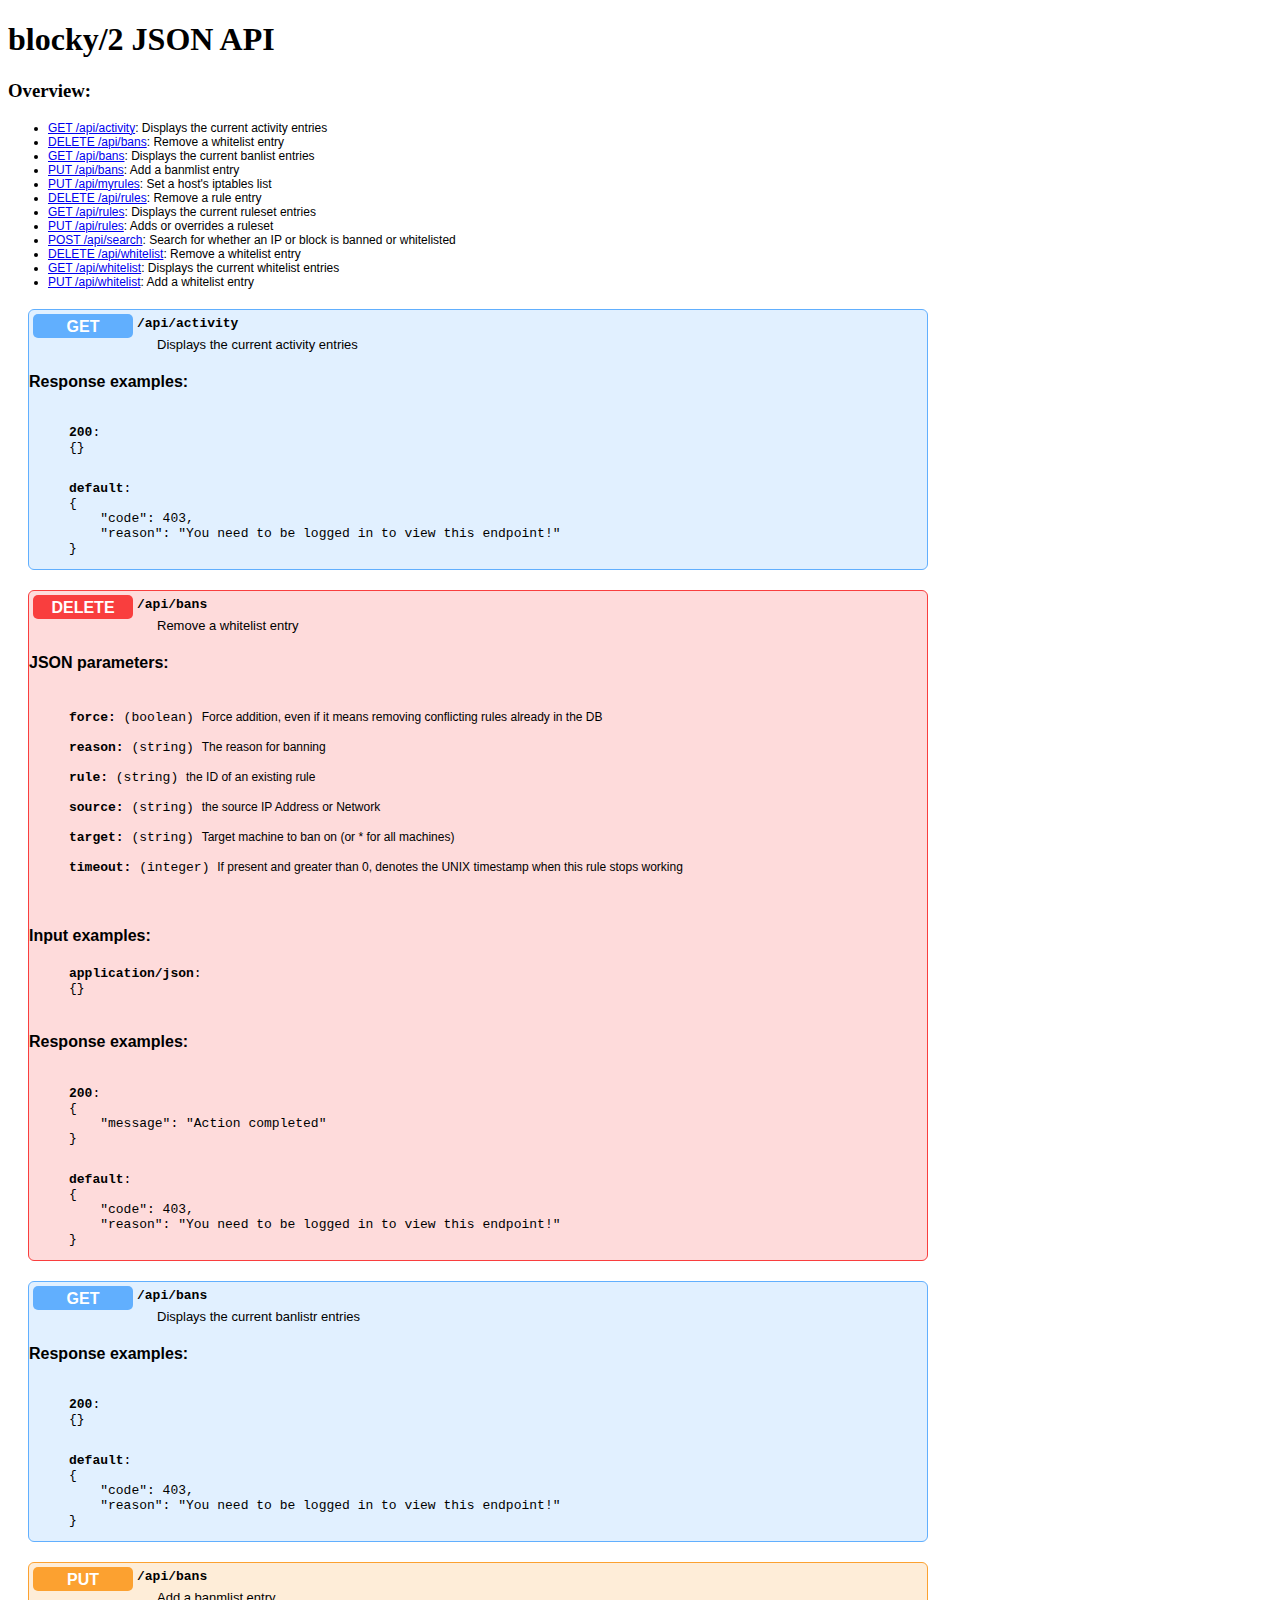
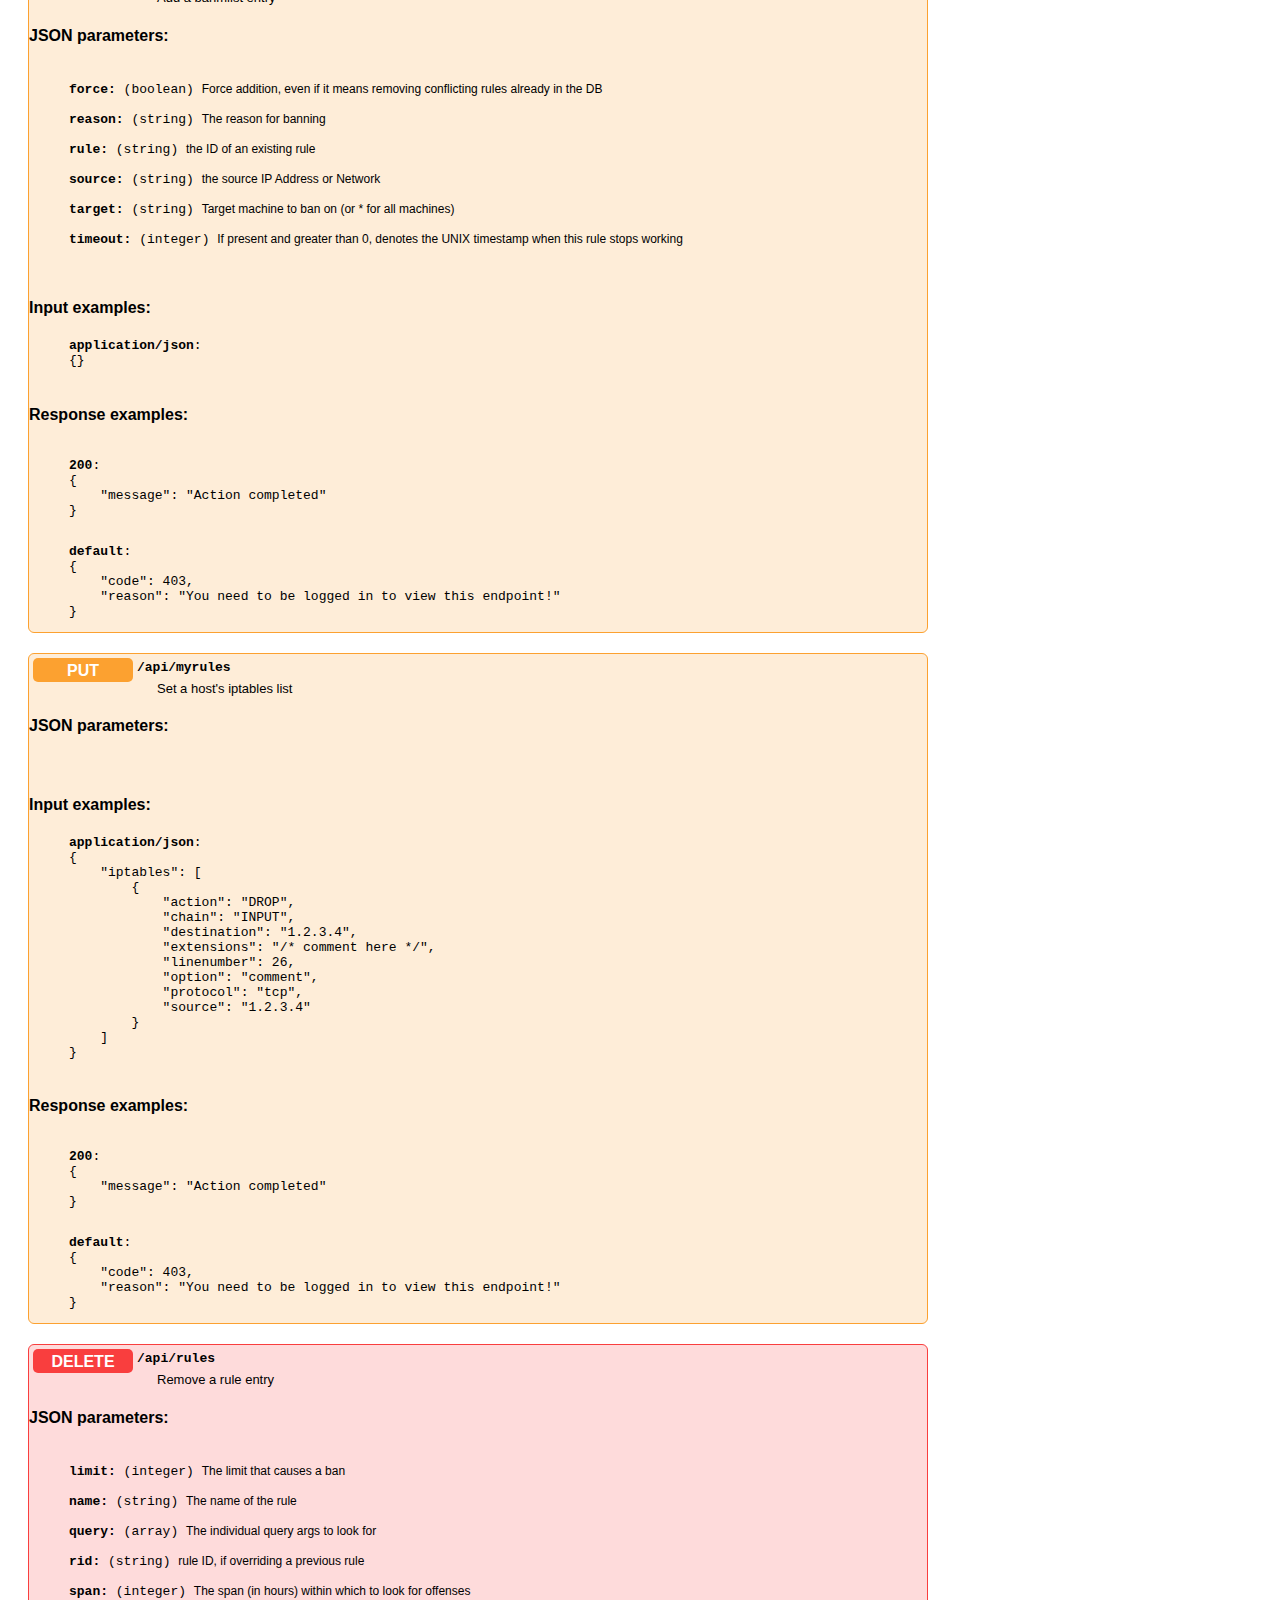
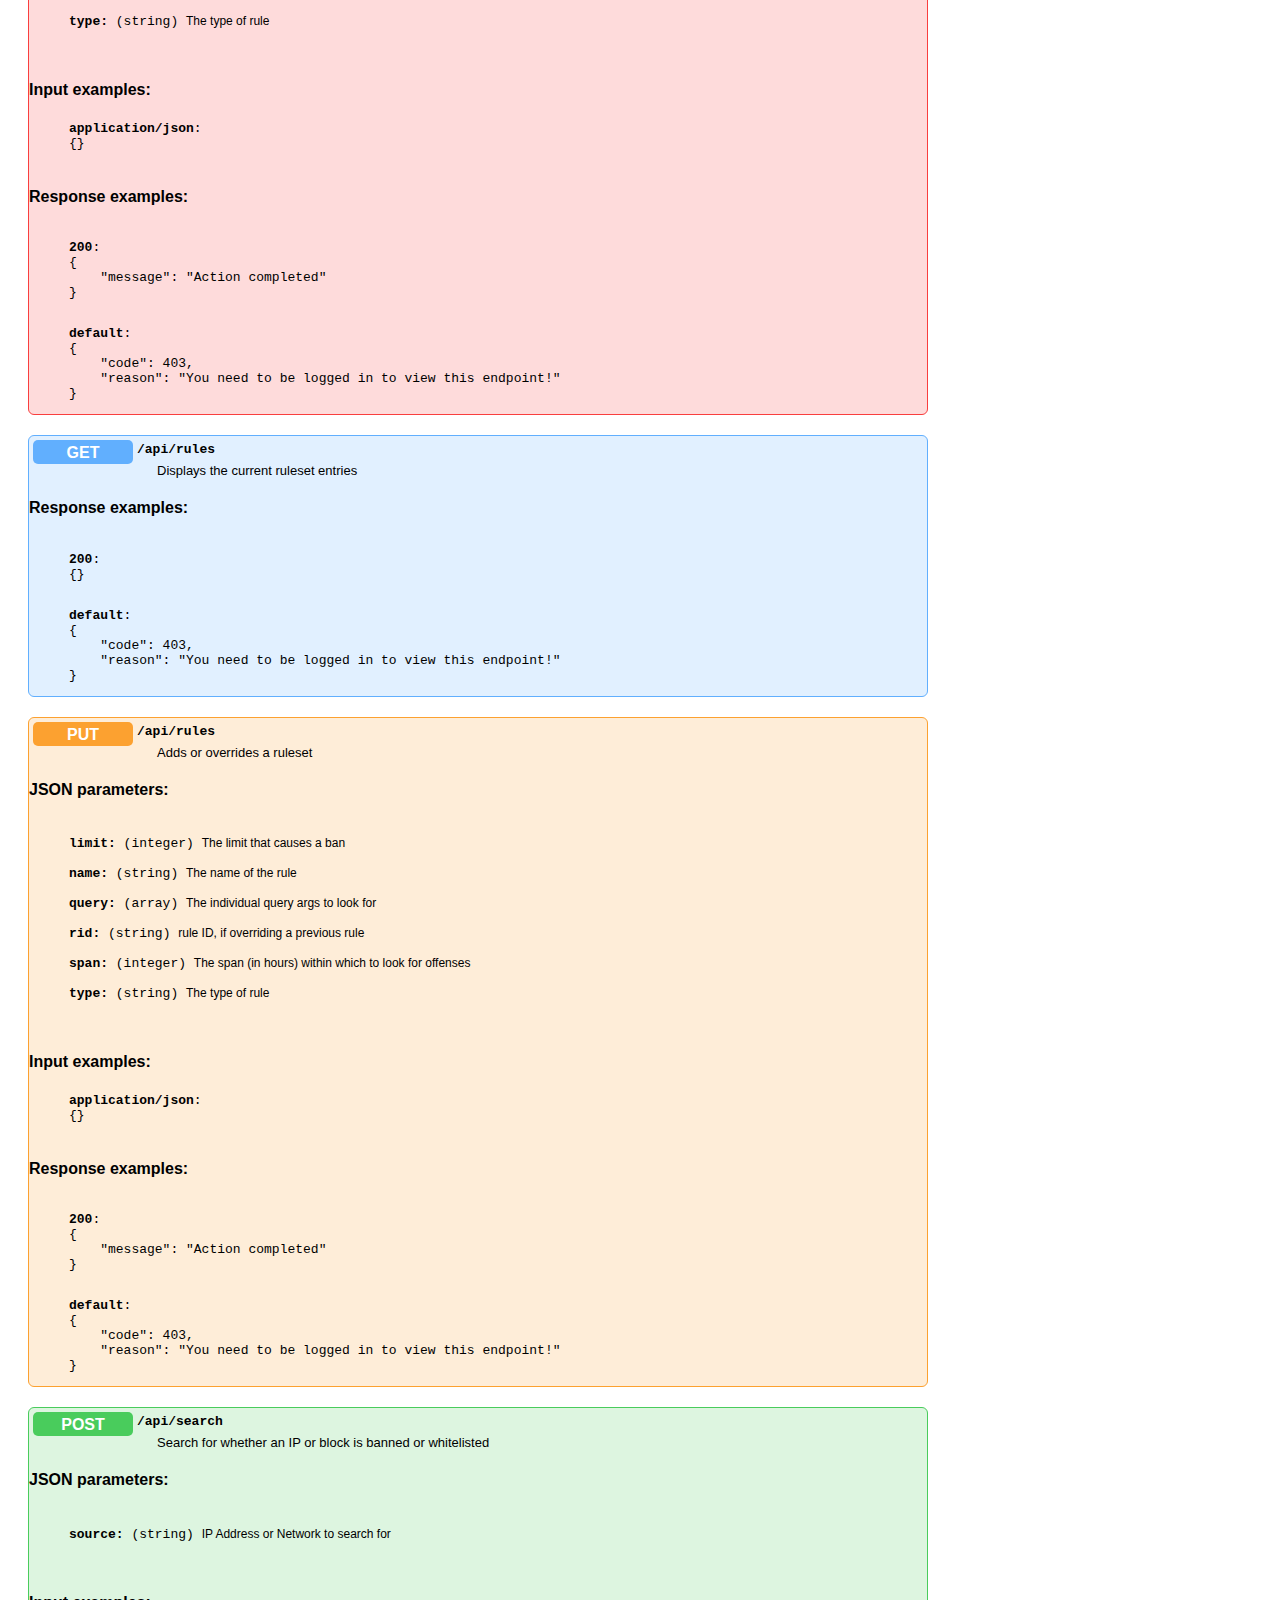
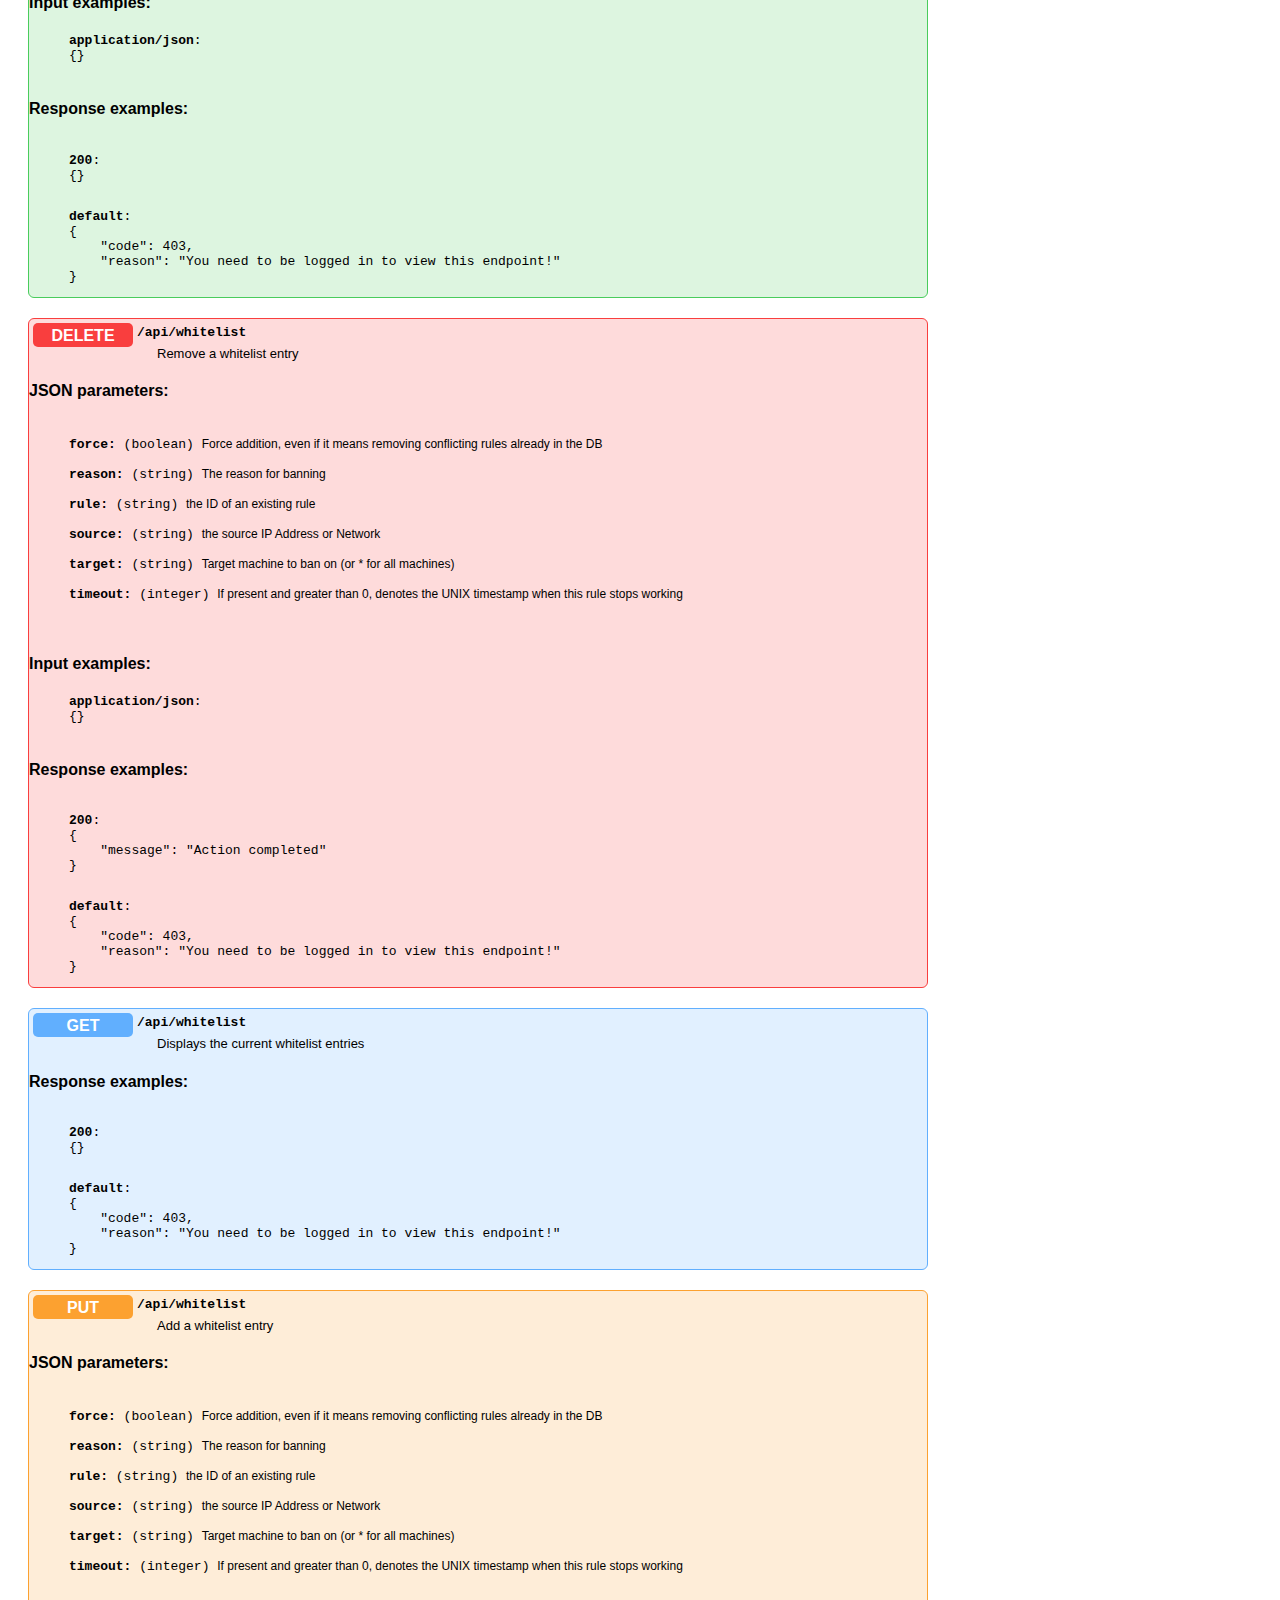
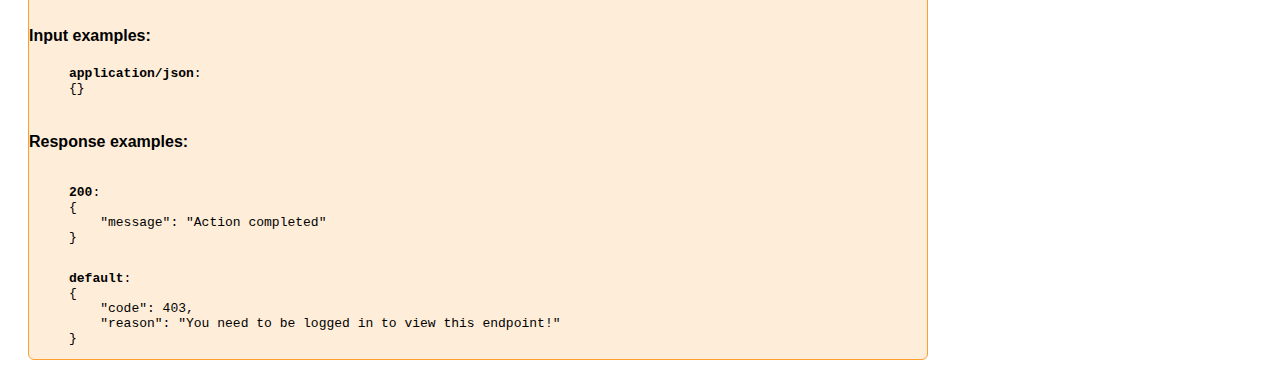
<file: server/api/api.html>
<!DOCTYPE html>
<html lang="en">
<head>
</head>
<body>
<h1>blocky/2 JSON API</h1>
<h3>Overview:</h3><ul style='font-size: 12px; font-family: Open Sans, sans-serif;'><li><a href='#get-api-activity'>GET /api/activity</a>: Displays the current activity entries</li>
<li><a href='#delete-api-bans'>DELETE /api/bans</a>: Remove a whitelist entry</li>
<li><a href='#get-api-bans'>GET /api/bans</a>: Displays the current banlist entries</li>
<li><a href='#put-api-bans'>PUT /api/bans</a>: Add a banmlist entry</li>
<li><a href='#put-api-myrules'>PUT /api/myrules</a>: Set a host's iptables list</li>
<li><a href='#delete-api-rules'>DELETE /api/rules</a>: Remove a rule entry</li>
<li><a href='#get-api-rules'>GET /api/rules</a>: Displays the current ruleset entries</li>
<li><a href='#put-api-rules'>PUT /api/rules</a>: Adds or overrides a ruleset</li>
<li><a href='#post-api-search'>POST /api/search</a>: Search for whether an IP or block is banned or whitelisted</li>
<li><a href='#delete-api-whitelist'>DELETE /api/whitelist</a>: Remove a whitelist entry</li>
<li><a href='#get-api-whitelist'>GET /api/whitelist</a>: Displays the current whitelist entries</li>
<li><a href='#put-api-whitelist'>PUT /api/whitelist</a>: Add a whitelist entry</li>
</ul>

                      <div id="get-api-activity" style="margin: 20px; display: flex; box-sizing: border-box; width: 900px; border-radius: 6px; border: 1px solid #61affe; font-family: sans-serif; background: #61affe30;">
                        <div style="min-height: 32px;">
                          <!-- method -->
                          
                          <div style="float: left; align-items: center; margin: 4px; border-radius: 5px; text-align: center; padding-top: 4px; height: 20px; width: 100px; color: #FFF; font-weight: bold; background: #61affe;">GET</div>
                          
                          <!-- path and summary -->
                          <span style="display: flex; padding-top: 6px;"><kbd><strong>/api/activity</strong></kbd></span>
                          <div style="box-sizing: border-box; flex: 1; font-size: 13px; font-family: Open Sans, sans-serif; float: left; padding-top: 6px; margin-left: 20px;">
                          Displays the current activity entries</div>
                          <div style="float: left; width: 90%;display: none; ">
                            <h4>JSON parameters:</h4>
                            
                            <br/>
                            
                          </div>
                          <div style="float: left; width: 90%; ">
                            <h4>Response examples:</h4>
                            <blockquote><div style='float: left; width: 90%;'><pre style='width: 600px;'><b>200</b>:
{}</pre>
</div>
<div style='float: left; width: 90%;'><pre style='width: 600px;'><b>default</b>:
{
    "code": 403,
    "reason": "You need to be logged in to view this endpoint!"
}</pre>
</div>
</blockquote>
                          </div>
                        </div>
                      </div>
                      

                      <div id="delete-api-bans" style="margin: 20px; display: flex; box-sizing: border-box; width: 900px; border-radius: 6px; border: 1px solid #f93e3e; font-family: sans-serif; background: #f93e3e30;">
                        <div style="min-height: 32px;">
                          <!-- method -->
                          
                          <div style="float: left; align-items: center; margin: 4px; border-radius: 5px; text-align: center; padding-top: 4px; height: 20px; width: 100px; color: #FFF; font-weight: bold; background: #f93e3e;">DELETE</div>
                          
                          <!-- path and summary -->
                          <span style="display: flex; padding-top: 6px;"><kbd><strong>/api/bans</strong></kbd></span>
                          <div style="box-sizing: border-box; flex: 1; font-size: 13px; font-family: Open Sans, sans-serif; float: left; padding-top: 6px; margin-left: 20px;">
                          Remove a whitelist entry</div>
                          <div style="float: left; width: 90%;display: block; ">
                            <h4>JSON parameters:</h4>
                            <div style='float: left; width: 90%;'><blockquote><pre style='width: 600px;'><kbd><b>force:</b></kbd> (boolean) <span style='font-size: 12px; font-family: Open Sans, sans-serif;'>Force addition, even if it means removing conflicting rules already in the DB</span><br/>
<kbd><b>reason:</b></kbd> (string) <span style='font-size: 12px; font-family: Open Sans, sans-serif;'>The reason for banning</span><br/>
<kbd><b>rule:</b></kbd> (string) <span style='font-size: 12px; font-family: Open Sans, sans-serif;'>the ID of an existing rule</span><br/>
<kbd><b>source:</b></kbd> (string) <span style='font-size: 12px; font-family: Open Sans, sans-serif;'>the source IP Address or Network</span><br/>
<kbd><b>target:</b></kbd> (string) <span style='font-size: 12px; font-family: Open Sans, sans-serif;'>Target machine to ban on (or * for all machines)</span><br/>
<kbd><b>timeout:</b></kbd> (integer) <span style='font-size: 12px; font-family: Open Sans, sans-serif;'>If present and greater than 0, denotes the UNIX timestamp when this rule stops working</span><br/>
</pre>
</blockquote></div>
                            <br/>
                            <div style='float: left; width: 90%;'><h4>Input examples:</h4><blockquote><pre style='width: 600px;'><b>application/json</b>:
{}</pre></blockquote>
</div>
                          </div>
                          <div style="float: left; width: 90%; ">
                            <h4>Response examples:</h4>
                            <blockquote><div style='float: left; width: 90%;'><pre style='width: 600px;'><b>200</b>:
{
    "message": "Action completed"
}</pre>
</div>
<div style='float: left; width: 90%;'><pre style='width: 600px;'><b>default</b>:
{
    "code": 403,
    "reason": "You need to be logged in to view this endpoint!"
}</pre>
</div>
</blockquote>
                          </div>
                        </div>
                      </div>
                      

                      <div id="get-api-bans" style="margin: 20px; display: flex; box-sizing: border-box; width: 900px; border-radius: 6px; border: 1px solid #61affe; font-family: sans-serif; background: #61affe30;">
                        <div style="min-height: 32px;">
                          <!-- method -->
                          
                          <div style="float: left; align-items: center; margin: 4px; border-radius: 5px; text-align: center; padding-top: 4px; height: 20px; width: 100px; color: #FFF; font-weight: bold; background: #61affe;">GET</div>
                          
                          <!-- path and summary -->
                          <span style="display: flex; padding-top: 6px;"><kbd><strong>/api/bans</strong></kbd></span>
                          <div style="box-sizing: border-box; flex: 1; font-size: 13px; font-family: Open Sans, sans-serif; float: left; padding-top: 6px; margin-left: 20px;">
                          Displays the current banlistr entries</div>
                          <div style="float: left; width: 90%;display: none; ">
                            <h4>JSON parameters:</h4>
                            
                            <br/>
                            
                          </div>
                          <div style="float: left; width: 90%; ">
                            <h4>Response examples:</h4>
                            <blockquote><div style='float: left; width: 90%;'><pre style='width: 600px;'><b>200</b>:
{}</pre>
</div>
<div style='float: left; width: 90%;'><pre style='width: 600px;'><b>default</b>:
{
    "code": 403,
    "reason": "You need to be logged in to view this endpoint!"
}</pre>
</div>
</blockquote>
                          </div>
                        </div>
                      </div>
                      

                      <div id="put-api-bans" style="margin: 20px; display: flex; box-sizing: border-box; width: 900px; border-radius: 6px; border: 1px solid #fca130; font-family: sans-serif; background: #fca13030;">
                        <div style="min-height: 32px;">
                          <!-- method -->
                          
                          <div style="float: left; align-items: center; margin: 4px; border-radius: 5px; text-align: center; padding-top: 4px; height: 20px; width: 100px; color: #FFF; font-weight: bold; background: #fca130;">PUT</div>
                          
                          <!-- path and summary -->
                          <span style="display: flex; padding-top: 6px;"><kbd><strong>/api/bans</strong></kbd></span>
                          <div style="box-sizing: border-box; flex: 1; font-size: 13px; font-family: Open Sans, sans-serif; float: left; padding-top: 6px; margin-left: 20px;">
                          Add a banmlist entry</div>
                          <div style="float: left; width: 90%;display: block; ">
                            <h4>JSON parameters:</h4>
                            <div style='float: left; width: 90%;'><blockquote><pre style='width: 600px;'><kbd><b>force:</b></kbd> (boolean) <span style='font-size: 12px; font-family: Open Sans, sans-serif;'>Force addition, even if it means removing conflicting rules already in the DB</span><br/>
<kbd><b>reason:</b></kbd> (string) <span style='font-size: 12px; font-family: Open Sans, sans-serif;'>The reason for banning</span><br/>
<kbd><b>rule:</b></kbd> (string) <span style='font-size: 12px; font-family: Open Sans, sans-serif;'>the ID of an existing rule</span><br/>
<kbd><b>source:</b></kbd> (string) <span style='font-size: 12px; font-family: Open Sans, sans-serif;'>the source IP Address or Network</span><br/>
<kbd><b>target:</b></kbd> (string) <span style='font-size: 12px; font-family: Open Sans, sans-serif;'>Target machine to ban on (or * for all machines)</span><br/>
<kbd><b>timeout:</b></kbd> (integer) <span style='font-size: 12px; font-family: Open Sans, sans-serif;'>If present and greater than 0, denotes the UNIX timestamp when this rule stops working</span><br/>
</pre>
</blockquote></div>
                            <br/>
                            <div style='float: left; width: 90%;'><h4>Input examples:</h4><blockquote><pre style='width: 600px;'><b>application/json</b>:
{}</pre></blockquote>
</div>
                          </div>
                          <div style="float: left; width: 90%; ">
                            <h4>Response examples:</h4>
                            <blockquote><div style='float: left; width: 90%;'><pre style='width: 600px;'><b>200</b>:
{
    "message": "Action completed"
}</pre>
</div>
<div style='float: left; width: 90%;'><pre style='width: 600px;'><b>default</b>:
{
    "code": 403,
    "reason": "You need to be logged in to view this endpoint!"
}</pre>
</div>
</blockquote>
                          </div>
                        </div>
                      </div>
                      

                      <div id="put-api-myrules" style="margin: 20px; display: flex; box-sizing: border-box; width: 900px; border-radius: 6px; border: 1px solid #fca130; font-family: sans-serif; background: #fca13030;">
                        <div style="min-height: 32px;">
                          <!-- method -->
                          
                          <div style="float: left; align-items: center; margin: 4px; border-radius: 5px; text-align: center; padding-top: 4px; height: 20px; width: 100px; color: #FFF; font-weight: bold; background: #fca130;">PUT</div>
                          
                          <!-- path and summary -->
                          <span style="display: flex; padding-top: 6px;"><kbd><strong>/api/myrules</strong></kbd></span>
                          <div style="box-sizing: border-box; flex: 1; font-size: 13px; font-family: Open Sans, sans-serif; float: left; padding-top: 6px; margin-left: 20px;">
                          Set a host's iptables list</div>
                          <div style="float: left; width: 90%;display: block; ">
                            <h4>JSON parameters:</h4>
                            
                            <br/>
                            <div style='float: left; width: 90%;'><h4>Input examples:</h4><blockquote><pre style='width: 600px;'><b>application/json</b>:
{
    "iptables": [
        {
            "action": "DROP",
            "chain": "INPUT",
            "destination": "1.2.3.4",
            "extensions": "/* comment here */",
            "linenumber": 26,
            "option": "comment",
            "protocol": "tcp",
            "source": "1.2.3.4"
        }
    ]
}</pre></blockquote>
</div>
                          </div>
                          <div style="float: left; width: 90%; ">
                            <h4>Response examples:</h4>
                            <blockquote><div style='float: left; width: 90%;'><pre style='width: 600px;'><b>200</b>:
{
    "message": "Action completed"
}</pre>
</div>
<div style='float: left; width: 90%;'><pre style='width: 600px;'><b>default</b>:
{
    "code": 403,
    "reason": "You need to be logged in to view this endpoint!"
}</pre>
</div>
</blockquote>
                          </div>
                        </div>
                      </div>
                      

                      <div id="delete-api-rules" style="margin: 20px; display: flex; box-sizing: border-box; width: 900px; border-radius: 6px; border: 1px solid #f93e3e; font-family: sans-serif; background: #f93e3e30;">
                        <div style="min-height: 32px;">
                          <!-- method -->
                          
                          <div style="float: left; align-items: center; margin: 4px; border-radius: 5px; text-align: center; padding-top: 4px; height: 20px; width: 100px; color: #FFF; font-weight: bold; background: #f93e3e;">DELETE</div>
                          
                          <!-- path and summary -->
                          <span style="display: flex; padding-top: 6px;"><kbd><strong>/api/rules</strong></kbd></span>
                          <div style="box-sizing: border-box; flex: 1; font-size: 13px; font-family: Open Sans, sans-serif; float: left; padding-top: 6px; margin-left: 20px;">
                          Remove a rule entry</div>
                          <div style="float: left; width: 90%;display: block; ">
                            <h4>JSON parameters:</h4>
                            <div style='float: left; width: 90%;'><blockquote><pre style='width: 600px;'><kbd><b>limit:</b></kbd> (integer) <span style='font-size: 12px; font-family: Open Sans, sans-serif;'>The limit that causes a ban</span><br/>
<kbd><b>name:</b></kbd> (string) <span style='font-size: 12px; font-family: Open Sans, sans-serif;'>The name of the rule</span><br/>
<kbd><b>query:</b></kbd> (array) <span style='font-size: 12px; font-family: Open Sans, sans-serif;'>The individual query args to look for</span><br/>
<kbd><b>rid:</b></kbd> (string) <span style='font-size: 12px; font-family: Open Sans, sans-serif;'>rule ID, if overriding a previous rule</span><br/>
<kbd><b>span:</b></kbd> (integer) <span style='font-size: 12px; font-family: Open Sans, sans-serif;'>The span (in hours) within which to look for offenses</span><br/>
<kbd><b>type:</b></kbd> (string) <span style='font-size: 12px; font-family: Open Sans, sans-serif;'>The type of rule</span><br/>
</pre>
</blockquote></div>
                            <br/>
                            <div style='float: left; width: 90%;'><h4>Input examples:</h4><blockquote><pre style='width: 600px;'><b>application/json</b>:
{}</pre></blockquote>
</div>
                          </div>
                          <div style="float: left; width: 90%; ">
                            <h4>Response examples:</h4>
                            <blockquote><div style='float: left; width: 90%;'><pre style='width: 600px;'><b>200</b>:
{
    "message": "Action completed"
}</pre>
</div>
<div style='float: left; width: 90%;'><pre style='width: 600px;'><b>default</b>:
{
    "code": 403,
    "reason": "You need to be logged in to view this endpoint!"
}</pre>
</div>
</blockquote>
                          </div>
                        </div>
                      </div>
                      

                      <div id="get-api-rules" style="margin: 20px; display: flex; box-sizing: border-box; width: 900px; border-radius: 6px; border: 1px solid #61affe; font-family: sans-serif; background: #61affe30;">
                        <div style="min-height: 32px;">
                          <!-- method -->
                          
                          <div style="float: left; align-items: center; margin: 4px; border-radius: 5px; text-align: center; padding-top: 4px; height: 20px; width: 100px; color: #FFF; font-weight: bold; background: #61affe;">GET</div>
                          
                          <!-- path and summary -->
                          <span style="display: flex; padding-top: 6px;"><kbd><strong>/api/rules</strong></kbd></span>
                          <div style="box-sizing: border-box; flex: 1; font-size: 13px; font-family: Open Sans, sans-serif; float: left; padding-top: 6px; margin-left: 20px;">
                          Displays the current ruleset entries</div>
                          <div style="float: left; width: 90%;display: none; ">
                            <h4>JSON parameters:</h4>
                            
                            <br/>
                            
                          </div>
                          <div style="float: left; width: 90%; ">
                            <h4>Response examples:</h4>
                            <blockquote><div style='float: left; width: 90%;'><pre style='width: 600px;'><b>200</b>:
{}</pre>
</div>
<div style='float: left; width: 90%;'><pre style='width: 600px;'><b>default</b>:
{
    "code": 403,
    "reason": "You need to be logged in to view this endpoint!"
}</pre>
</div>
</blockquote>
                          </div>
                        </div>
                      </div>
                      

                      <div id="put-api-rules" style="margin: 20px; display: flex; box-sizing: border-box; width: 900px; border-radius: 6px; border: 1px solid #fca130; font-family: sans-serif; background: #fca13030;">
                        <div style="min-height: 32px;">
                          <!-- method -->
                          
                          <div style="float: left; align-items: center; margin: 4px; border-radius: 5px; text-align: center; padding-top: 4px; height: 20px; width: 100px; color: #FFF; font-weight: bold; background: #fca130;">PUT</div>
                          
                          <!-- path and summary -->
                          <span style="display: flex; padding-top: 6px;"><kbd><strong>/api/rules</strong></kbd></span>
                          <div style="box-sizing: border-box; flex: 1; font-size: 13px; font-family: Open Sans, sans-serif; float: left; padding-top: 6px; margin-left: 20px;">
                          Adds or overrides a ruleset</div>
                          <div style="float: left; width: 90%;display: block; ">
                            <h4>JSON parameters:</h4>
                            <div style='float: left; width: 90%;'><blockquote><pre style='width: 600px;'><kbd><b>limit:</b></kbd> (integer) <span style='font-size: 12px; font-family: Open Sans, sans-serif;'>The limit that causes a ban</span><br/>
<kbd><b>name:</b></kbd> (string) <span style='font-size: 12px; font-family: Open Sans, sans-serif;'>The name of the rule</span><br/>
<kbd><b>query:</b></kbd> (array) <span style='font-size: 12px; font-family: Open Sans, sans-serif;'>The individual query args to look for</span><br/>
<kbd><b>rid:</b></kbd> (string) <span style='font-size: 12px; font-family: Open Sans, sans-serif;'>rule ID, if overriding a previous rule</span><br/>
<kbd><b>span:</b></kbd> (integer) <span style='font-size: 12px; font-family: Open Sans, sans-serif;'>The span (in hours) within which to look for offenses</span><br/>
<kbd><b>type:</b></kbd> (string) <span style='font-size: 12px; font-family: Open Sans, sans-serif;'>The type of rule</span><br/>
</pre>
</blockquote></div>
                            <br/>
                            <div style='float: left; width: 90%;'><h4>Input examples:</h4><blockquote><pre style='width: 600px;'><b>application/json</b>:
{}</pre></blockquote>
</div>
                          </div>
                          <div style="float: left; width: 90%; ">
                            <h4>Response examples:</h4>
                            <blockquote><div style='float: left; width: 90%;'><pre style='width: 600px;'><b>200</b>:
{
    "message": "Action completed"
}</pre>
</div>
<div style='float: left; width: 90%;'><pre style='width: 600px;'><b>default</b>:
{
    "code": 403,
    "reason": "You need to be logged in to view this endpoint!"
}</pre>
</div>
</blockquote>
                          </div>
                        </div>
                      </div>
                      

                      <div id="post-api-search" style="margin: 20px; display: flex; box-sizing: border-box; width: 900px; border-radius: 6px; border: 1px solid #49cc5c; font-family: sans-serif; background: #49cc5c30;">
                        <div style="min-height: 32px;">
                          <!-- method -->
                          
                          <div style="float: left; align-items: center; margin: 4px; border-radius: 5px; text-align: center; padding-top: 4px; height: 20px; width: 100px; color: #FFF; font-weight: bold; background: #49cc5c;">POST</div>
                          
                          <!-- path and summary -->
                          <span style="display: flex; padding-top: 6px;"><kbd><strong>/api/search</strong></kbd></span>
                          <div style="box-sizing: border-box; flex: 1; font-size: 13px; font-family: Open Sans, sans-serif; float: left; padding-top: 6px; margin-left: 20px;">
                          Search for whether an IP or block is banned or whitelisted</div>
                          <div style="float: left; width: 90%;display: block; ">
                            <h4>JSON parameters:</h4>
                            <div style='float: left; width: 90%;'><blockquote><pre style='width: 600px;'><kbd><b>source:</b></kbd> (string) <span style='font-size: 12px; font-family: Open Sans, sans-serif;'>IP Address or Network to search for</span><br/>
</pre>
</blockquote></div>
                            <br/>
                            <div style='float: left; width: 90%;'><h4>Input examples:</h4><blockquote><pre style='width: 600px;'><b>application/json</b>:
{}</pre></blockquote>
</div>
                          </div>
                          <div style="float: left; width: 90%; ">
                            <h4>Response examples:</h4>
                            <blockquote><div style='float: left; width: 90%;'><pre style='width: 600px;'><b>200</b>:
{}</pre>
</div>
<div style='float: left; width: 90%;'><pre style='width: 600px;'><b>default</b>:
{
    "code": 403,
    "reason": "You need to be logged in to view this endpoint!"
}</pre>
</div>
</blockquote>
                          </div>
                        </div>
                      </div>
                      

                      <div id="delete-api-whitelist" style="margin: 20px; display: flex; box-sizing: border-box; width: 900px; border-radius: 6px; border: 1px solid #f93e3e; font-family: sans-serif; background: #f93e3e30;">
                        <div style="min-height: 32px;">
                          <!-- method -->
                          
                          <div style="float: left; align-items: center; margin: 4px; border-radius: 5px; text-align: center; padding-top: 4px; height: 20px; width: 100px; color: #FFF; font-weight: bold; background: #f93e3e;">DELETE</div>
                          
                          <!-- path and summary -->
                          <span style="display: flex; padding-top: 6px;"><kbd><strong>/api/whitelist</strong></kbd></span>
                          <div style="box-sizing: border-box; flex: 1; font-size: 13px; font-family: Open Sans, sans-serif; float: left; padding-top: 6px; margin-left: 20px;">
                          Remove a whitelist entry</div>
                          <div style="float: left; width: 90%;display: block; ">
                            <h4>JSON parameters:</h4>
                            <div style='float: left; width: 90%;'><blockquote><pre style='width: 600px;'><kbd><b>force:</b></kbd> (boolean) <span style='font-size: 12px; font-family: Open Sans, sans-serif;'>Force addition, even if it means removing conflicting rules already in the DB</span><br/>
<kbd><b>reason:</b></kbd> (string) <span style='font-size: 12px; font-family: Open Sans, sans-serif;'>The reason for banning</span><br/>
<kbd><b>rule:</b></kbd> (string) <span style='font-size: 12px; font-family: Open Sans, sans-serif;'>the ID of an existing rule</span><br/>
<kbd><b>source:</b></kbd> (string) <span style='font-size: 12px; font-family: Open Sans, sans-serif;'>the source IP Address or Network</span><br/>
<kbd><b>target:</b></kbd> (string) <span style='font-size: 12px; font-family: Open Sans, sans-serif;'>Target machine to ban on (or * for all machines)</span><br/>
<kbd><b>timeout:</b></kbd> (integer) <span style='font-size: 12px; font-family: Open Sans, sans-serif;'>If present and greater than 0, denotes the UNIX timestamp when this rule stops working</span><br/>
</pre>
</blockquote></div>
                            <br/>
                            <div style='float: left; width: 90%;'><h4>Input examples:</h4><blockquote><pre style='width: 600px;'><b>application/json</b>:
{}</pre></blockquote>
</div>
                          </div>
                          <div style="float: left; width: 90%; ">
                            <h4>Response examples:</h4>
                            <blockquote><div style='float: left; width: 90%;'><pre style='width: 600px;'><b>200</b>:
{
    "message": "Action completed"
}</pre>
</div>
<div style='float: left; width: 90%;'><pre style='width: 600px;'><b>default</b>:
{
    "code": 403,
    "reason": "You need to be logged in to view this endpoint!"
}</pre>
</div>
</blockquote>
                          </div>
                        </div>
                      </div>
                      

                      <div id="get-api-whitelist" style="margin: 20px; display: flex; box-sizing: border-box; width: 900px; border-radius: 6px; border: 1px solid #61affe; font-family: sans-serif; background: #61affe30;">
                        <div style="min-height: 32px;">
                          <!-- method -->
                          
                          <div style="float: left; align-items: center; margin: 4px; border-radius: 5px; text-align: center; padding-top: 4px; height: 20px; width: 100px; color: #FFF; font-weight: bold; background: #61affe;">GET</div>
                          
                          <!-- path and summary -->
                          <span style="display: flex; padding-top: 6px;"><kbd><strong>/api/whitelist</strong></kbd></span>
                          <div style="box-sizing: border-box; flex: 1; font-size: 13px; font-family: Open Sans, sans-serif; float: left; padding-top: 6px; margin-left: 20px;">
                          Displays the current whitelist entries</div>
                          <div style="float: left; width: 90%;display: none; ">
                            <h4>JSON parameters:</h4>
                            
                            <br/>
                            
                          </div>
                          <div style="float: left; width: 90%; ">
                            <h4>Response examples:</h4>
                            <blockquote><div style='float: left; width: 90%;'><pre style='width: 600px;'><b>200</b>:
{}</pre>
</div>
<div style='float: left; width: 90%;'><pre style='width: 600px;'><b>default</b>:
{
    "code": 403,
    "reason": "You need to be logged in to view this endpoint!"
}</pre>
</div>
</blockquote>
                          </div>
                        </div>
                      </div>
                      

                      <div id="put-api-whitelist" style="margin: 20px; display: flex; box-sizing: border-box; width: 900px; border-radius: 6px; border: 1px solid #fca130; font-family: sans-serif; background: #fca13030;">
                        <div style="min-height: 32px;">
                          <!-- method -->
                          
                          <div style="float: left; align-items: center; margin: 4px; border-radius: 5px; text-align: center; padding-top: 4px; height: 20px; width: 100px; color: #FFF; font-weight: bold; background: #fca130;">PUT</div>
                          
                          <!-- path and summary -->
                          <span style="display: flex; padding-top: 6px;"><kbd><strong>/api/whitelist</strong></kbd></span>
                          <div style="box-sizing: border-box; flex: 1; font-size: 13px; font-family: Open Sans, sans-serif; float: left; padding-top: 6px; margin-left: 20px;">
                          Add a whitelist entry</div>
                          <div style="float: left; width: 90%;display: block; ">
                            <h4>JSON parameters:</h4>
                            <div style='float: left; width: 90%;'><blockquote><pre style='width: 600px;'><kbd><b>force:</b></kbd> (boolean) <span style='font-size: 12px; font-family: Open Sans, sans-serif;'>Force addition, even if it means removing conflicting rules already in the DB</span><br/>
<kbd><b>reason:</b></kbd> (string) <span style='font-size: 12px; font-family: Open Sans, sans-serif;'>The reason for banning</span><br/>
<kbd><b>rule:</b></kbd> (string) <span style='font-size: 12px; font-family: Open Sans, sans-serif;'>the ID of an existing rule</span><br/>
<kbd><b>source:</b></kbd> (string) <span style='font-size: 12px; font-family: Open Sans, sans-serif;'>the source IP Address or Network</span><br/>
<kbd><b>target:</b></kbd> (string) <span style='font-size: 12px; font-family: Open Sans, sans-serif;'>Target machine to ban on (or * for all machines)</span><br/>
<kbd><b>timeout:</b></kbd> (integer) <span style='font-size: 12px; font-family: Open Sans, sans-serif;'>If present and greater than 0, denotes the UNIX timestamp when this rule stops working</span><br/>
</pre>
</blockquote></div>
                            <br/>
                            <div style='float: left; width: 90%;'><h4>Input examples:</h4><blockquote><pre style='width: 600px;'><b>application/json</b>:
{}</pre></blockquote>
</div>
                          </div>
                          <div style="float: left; width: 90%; ">
                            <h4>Response examples:</h4>
                            <blockquote><div style='float: left; width: 90%;'><pre style='width: 600px;'><b>200</b>:
{
    "message": "Action completed"
}</pre>
</div>
<div style='float: left; width: 90%;'><pre style='width: 600px;'><b>default</b>:
{
    "code": 403,
    "reason": "You need to be logged in to view this endpoint!"
}</pre>
</div>
</blockquote>
                          </div>
                        </div>
                      </div>
                      
</body></html>
</file>
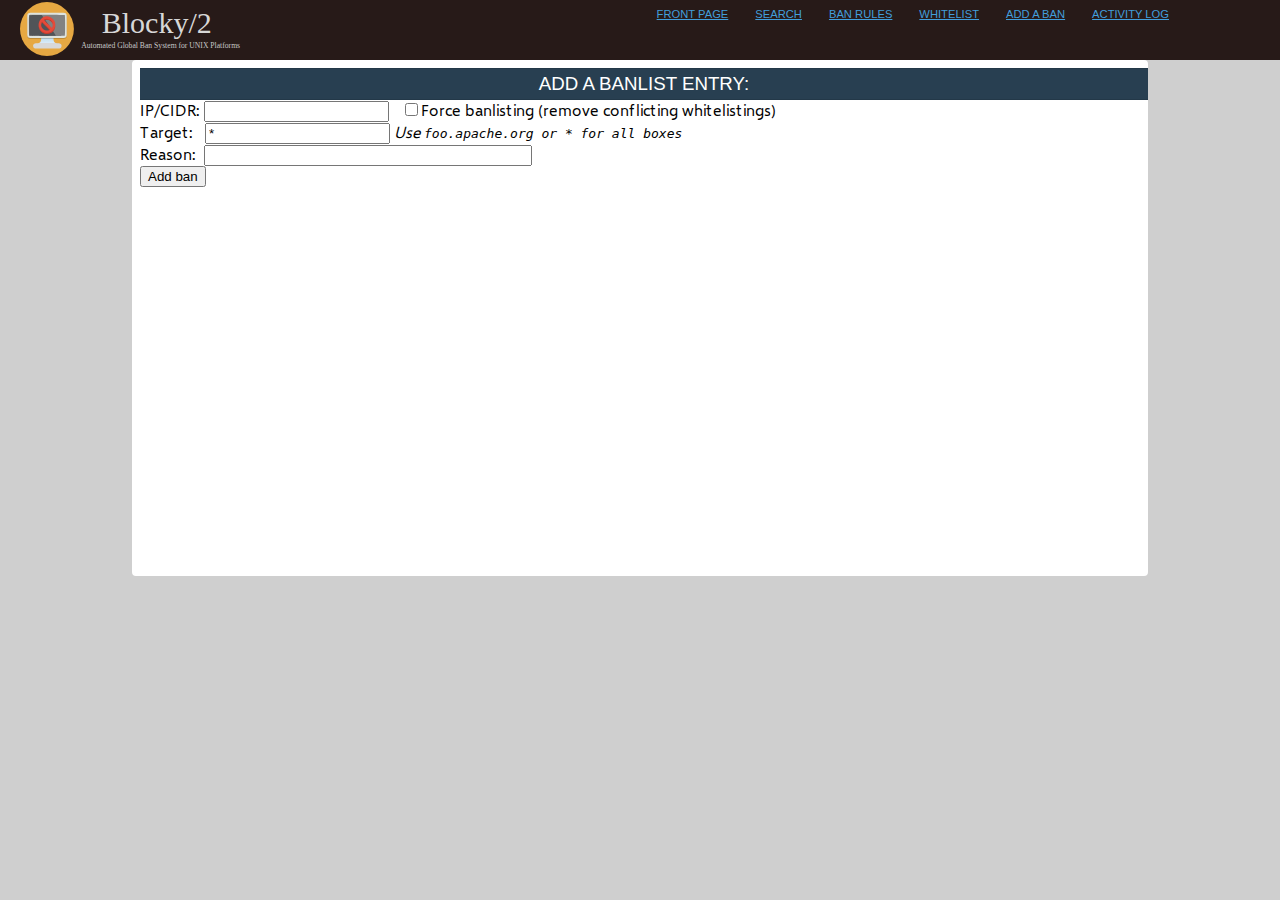
<file: server/site/addban.html>
<!DOCTYPE html PUBLIC "-//W3C//DTD XHTML 1.0 Transitional//EN" "http://www.w3.org/TR/xhtml1/DTD/xhtml1-transitional.dtd">
<html xmlns="http://www.w3.org/1999/xhtml">
  <head>
    <meta http-equiv="Content-Type" content="text/html; charset=UTF-8" />
    <title>Add a ban - Blocky/2</title>
    <link rel="stylesheet" type="text/css" href="css/blocky.css">
    <link rel="stylesheet" type="text/css" href="css/modal.css">
    <link rel="stylesheet" type="text/css" href="css/pikaday.css">
  </head>
  <body>
      <nav id="topmenu">
        <img src="images/logo.svg" style="height: 54px; margin: 2px 20px; "/>
        <ul>
          <li><a href="./">Front page</a></li>
          <li><a href="search.html">Search</a></li>
          <li><a href="rules.html">Ban Rules</a></li>
          <li><a href="whitelist.html">Whitelist</a></li>
          <li><a href="addban.html">Add a ban</a></li>
          <li><a href="activity.html">Activity Log</a></li>
        </ul>
      </nav>
      
    <div id="wrapper">
      <form onsubmit="add_banlist();return false;">
        <h3 class="subtitle">Add a banlist entry:</h3>
        IP/CIDR: <input type="text" id="source"/> &nbsp; <input type="checkbox" id="force"/><label for="force">Force banlisting (remove conflicting whitelistings)</label><br/>
        Target: &nbsp; <input type="text" id="target" value="*"/> <i>Use <kbd>foo.apache.org or * for all boxes</kbd></i><br/>
        Reason:&nbsp; <input type="text" id="reason" style="width: 320px;"/><br/>       
        <input type="submit" value="Add ban"/>
      </form>
      <div id="whitelist">
        
      </div>
    </div>
    <script src="js/moment.js" type="text/javascript"></script>
    <script src="js/timezones.js" type="text/javascript"></script>
    <script src="js/blocky.js" type="text/javascript"></script>
    <script src="js/pikaday.js" type="text/javascript"></script>
  </body>
</html>
</file>
<file: server/site/css/blocky.css>
html,body {
    background-color: #CFCFCF;
    min-height: 100%;
    margin: 0px;
    font-family: Selawik,Benton Sans,-apple-system,BlinkMacSystemFont,Roboto,Helvetica Neue,Helvetica,Tahoma,Arial,sans-serif;
    font-weight: 400;
}

#wrapper {
    width: 1000px;
    min-height: 500px;
    height: 100%;
    background-color: #FFF;
    margin: 0 auto;
    border: 8px solid #FFF;
    border-radius: 4px;
}

.article {
    width: 1000px;
    position: relative;
    min-height: calc(100vh - 60px); /* full screen height minus menu bar and footer */
    background-color: #FFF;
    margin: 16px auto;
    font-family: Selawik,Benton Sans,-apple-system,BlinkMacSystemFont,Roboto,Helvetica Neue,Helvetica,Tahoma,Arial,sans-serif;
    font-weight: 400;
    font-size: 1rem;

}

.form_submission_field {
  position: 'relative';
  width: '100%';
  background: #90b2d1;
  padding: 8px;
 }

 .form_submission_field b {
   color: #222;
 }

.form_submission_info {
  background: #eeeec6;
  width: 600px;
  border-radius: 4px;
  margin: 10px auto;
  margin-bottom: 4px;
  padding: 4px;
  font-size: 0.9rem;
}

.form_submission_field.consent, .form_submission_field.consent > * {
  background: #598f03 !important;
  color: #FFF !important;
  text-transform: uppercase;
}

.form_submission_field.consent input {
  transform: scale(2.5);
}

.form_hr {
  margin: 0px;
  background: #a4c3df;
  color: #8888;
}

h1,h2,h3,h4,h5 {
    font-family: sans-serif;
    margin: 4px;
}

.article p {
  padding-left: 10px;
  padding-right: 10px;
}
p {
    text-align: left;
    margin: 0px;
}

.figure {
    color: #e0cec2;
    font-family: sans-serif;
    margin: 0px;
    padding: 0px;
    text-align: center;
    line-height: 90%;
    font-size: 1.5rem;
    text-transform: uppercase;
}

.minty {
    background-color: #283F51;
    border: none;
    border-radius: 5px;
    border: 1.25px solid #CCC;
    height: 32px;
    line-height: 30px;
    color: #FFF;
    margin: 8px;
    text-transform: uppercase;
}


.minty_small {
    background-color: #283F51;
    border: none;
    border-radius: 4px;
    border: 1.25px solid #CCC;
    height: 22px;
    line-height: 20px;
    color: #FFF;
    margin: 2px;
    text-transform: uppercase;
    font-size: 75%;
}

.minty_large {
    background-color: #283F51;
    border: none;
    border-radius: 4px;
    border: 1.25px solid #CCC;
    height: 48px;
    line-height: 40px;
    color: #FFF;
    margin: 4px;
    text-transform: uppercase;
    font-size: 175%;
}

.minty:hover, .minty_small:hover {
    background: #234966;
    cursor: pointer;
}



.minty.red {
  background-color: #4f2727;
}

.minty.red:hover {
  background-color: #662323;
}

.minty.green {
  background-color: #264c34;
}

.minty.green:hover {
  background-color: #23662f;
}


.figure.big {
    font-size: 2rem;
}

.figure.small {
    font-size: 0.75rem;
}

#contents {
    padding-left: 12px;
    padding-right: 12px;
    float: left;
    width: calc(100% - 24px);
}

.splash {
    background-image: url(../images/splash_bg.png);
    background-opacity: 50%;
    background: #283F51;
    background-repeat: no-repeat;
    text-align: center;
}


#splash_top {
    z-index: 1;
    margin-top: 50px;
    float: left;
    position: relative;
    width: 100%;
    height: 360px;
}

/* top menu */
#topmenu:not(.splashy) {
    background-color: #271a18;
}
#topmenu {
    height: 30px;
    z-index: 1;
    position: relative;
    width: 100%;
    height: 60px;
}
#topmenu ul {
    list-style: none;
    margin: 0px;
    float: right;
    margin-right: 100px;
}

#topmenu ul > li {
    color: #EEE;
    display: inline-block;
    border-radius: 0px;
    margin: 0px;
    margin-right: -1px;
    height: 24px;
    line-height: 25px;
    font-size: 0.7rem;
    font-family: sans-serif;
    text-transform: uppercase;
    max-width: 200px;
    overflow: hidden;
    white-space:nowrap;
    text-overflow: ellipsis;
    border-top: 2px solid #0000;
}

#topmenu li.active {
    z-index: 1;
    height: 24px;
    color: #FFF;
    border-top: 2px solid #369;
}

#topmenu li:not(.active):hover {
    border-top: 2px solid #693;
    cursor: pointer;
    height: 24px;
    color: #FFF;
}

#topmenu a {
  padding: 4px;
  padding-left: 12px;
  padding-right: 12px;
}

.event_title {
    background: #283F51;
    color: #FFF;
    margin: 0px;
    padding: 20px;
    text-align: center;
    font-weight: 400;
    border-top: 1px solid rgba(0,0,0,0.1);
    border-bottom: 1px solid rgba(0,0,0,0.1);
    text-transform: uppercase;
}


.subtitle {
    background: #283F51;
    color: #FFF;
    margin: 0px;
    padding: 4px;
    text-align: center;
    font-weight: 400;
    width: 100%;
    border-top: 1px solid rgba(0,0,0,0.1);
    border-bottom: 1px solid rgba(0,0,0,0.1);
    text-transform: uppercase;
}

.event_location {
    color: #FFF;
    margin: 15px;
    font-size: 1rem;
    text-align: center;
}
.event_header {
    background: #283F51;
    position: relative;
    min-height: 320px;
    z-index: 2;
}


.footer {
    text-align: center;
    position: absolute;
    right: calc(50% + 500px);
    bottom: 0;
    left: calc(50% - 500px);
    width: 1000px;
    padding-top: 6px;
    height: 30px;
    color: #333;
    font-family: sans-serif;
    font-size: 1.15rem;
    display: block;
    font-size: 0.9rem;
}

.footer a {
    color: #0099ff;

}


.map_title {
    background: #283F51;
    color: #FFF;
    margin: 0px;
    margin-bottom: 20px;
    padding: 20px;
    text-align: center;
    font-weight: 300;
    border-top: 1px solid rgba(0,0,0,0.15);
    border-bottom: 1px solid rgba(0,0,0,0.15);
}

.event_intro {
    width: 450px;
    color: #FFF;
    float: right;
    text-align: left;
    font-size: 1.4rem;
    padding-top: 20px;
    font-weight: 200;
    font-family: SelawikLight,-apple-system,BlinkMacSystemFont,Roboto,Helvetica Neue,Helvetica,Tahoma,Arial,sans-serif;
    font-style: italic;
}

/* Selawik font */
@font-face {
  font-family: 'Selawik';
  src: url('../fonts/selawk.ttf');
}
@font-face {
  font-family: 'SelawikLight';
  src: url('../fonts/selawkl.ttf');
}

/* USER BAR STUFF */
#userbar {
    background: #333;
    color: #FFF;
    margin: 0px;
    padding: 4px;
    text-align: center;
    font-weight: 400;
    height: 24px;
    border-top: 1px solid rgba(0,0,0,0.1);
    border-bottom: 1px solid rgba(0,0,0,0.1);
    width: calc(100% - 8px);
}

.gravatar.small {
  width: 20px;
  height: 20px;
  vertical-align: middle;
  margin-right: 6px;
  border-radius: 50%;
}

#userbar .gravatar {
  width: 24px;
  height: 24px;
  vertical-align: middle;
  margin-right: 6px;
  border-radius: 50%;
}

a {
  color: #429edb;
}

.oauth_button {
  cursor: pointer;
}


/* EDITOR BAR */
#editorbar {
    background: #7c3029;
    color: #FFF;
    margin: 0px;
    padding: 4px;
    text-align: center;
    font-weight: 400;
    height: 24px;
    border-top: 1px solid rgba(0,0,0,0.1);
    border-bottom: 1px solid rgba(0,0,0,0.1);
    width: calc(100% - 8px);
}


.greybar {
    background: #333;
    color: #FFF;
    margin: 0px;
    padding: 4px;
    text-align: center;
    font-weight: 400;
    height: 24px;
    border-top: 1px solid rgba(0,0,0,0.1);
    border-bottom: 1px solid rgba(0,0,0,0.1);
    width: calc(100% - 8px);
}

.greybar.large {
    height: 52px;
    padding: 2px;
    width: calc(100% - 4px);
}

.greybar.small {
    height: 20px;
    padding: 1px;
    width: calc(100% - 9px);
    font-size: 0.9rem;
    border: 0.75px solid #3338;
    margin: 2px;
    padding-right: 5px;
}

.greybar.blue {
  background: #283F51 !important;
}

.greybar.light {
  background: #d9d9d9 !important;
  color: #333;
  border-radius: 8px;
}

.greybar.green {
  background: #28513F !important;
}


.subpage_entry {
  text-align: center;
  width: 220px;
  margin: 12px;
  height: 120px;
  vertical-align: top;
  display: inline-block;
  position: relative;
  color: #333;
}

.subpage_entry a {
  color: #333;
  text-decoration: none;
}

.subpage_entry a:hover {
  color: #369;
}

.autocomplete-suggestions {
    text-align: left; cursor: default; border: 1px solid #ccc; border-top: 0; background: #fff; box-shadow: -1px 1px 3px rgba(0,0,0,.1);

    /* core styles should not be changed */
    position: absolute; display: none; z-index: 9999; max-height: 254px; overflow: hidden; overflow-y: auto; box-sizing: border-box;
}
.autocomplete-suggestion { position: relative; padding: 0 .6em; line-height: 23px; white-space: nowrap; overflow: hidden; text-overflow: ellipsis; font-size: 1.02em; color: #333; }
.autocomplete-suggestion b { font-weight: normal; color: #1f8dd6; }
.autocomplete-suggestion.selected { background: #f0f0f0; }


.tag {
  border: 1.5px solid #369;
  border-radius: 5px;
  padding: 3px;
  background: #FFF;
  display: inline-block;
  margin: 6px;
}

.tag:hover {
  cursor: pointer;
}

.tag.green {
  border: 1.5px solid #493;
}


.messaging_header {
  background: #f7efcf;
  position: relative;
  font-weight: bold;
  border-bottom: 1.5px solid #333;
}


.messaging_row {
  background: #ffffdf;
  position: relative;
  border-bottom: 1.5px solid #333;
}


.large_intro {
  font-size: 1.2rem;
  line-height: 1.3rem;
  padding-top: 8px;
  font-weight: 200;
  font-family: SelawikLight,-apple-system,BlinkMacSystemFont,Roboto,Helvetica Neue,Helvetica,Tahoma,Arial,sans-serif;
  font-style: italic;
  color: #333;
  padding: 16px;
}

#article_menu {
  z-index: 2;
  text-align: center;
  width: 100%;
  position: relative;
  background: #333;
  border-bottom: 4px solid #ff691f;
  font-family: SelawikLight,-apple-system,BlinkMacSystemFont,Roboto,Helvetica Neue,Helvetica,Tahoma,Arial,sans-serif;
}

#article_menu li {
  list-style: none;
  font-size: 1.15rem;
  height: 34px;
  line-height: 32px;
  color: #EEE;
  padding-right: 12px;
  display: inline-block;
  padding-left: 10px;
  border-left: 0.75px solid #AAAA;
}

#article_menu li.selected {
  background: #ff691f;
  border: none;
}

#article_menu li:first-child {
  border-left: none;
}



#article_menu li a {
  color: #CCCC;
  text-decoration: none;
  text-transform: uppercase;
  font-weight: 200;
}


#article_menu li a:hover {
  color: #FFE;
  text-decoration: none;
  text-transform: uppercase;
}


#article_menu li.selected a {
  color: #FFF;
  cursor: pointer;
  text-decoration: none;
  text-transform: uppercase;
  font-weight: bold;
}

.article > h1:first-of-type {
  margin-top: -54px;
  padding-top: 54px;
  z-index: -1;
  background: none;
}

.article > img {
  max-width: 80%;
}


.tag.pending {
  background: #d9eaf7;
  color: #444;
  font-weight: bold;
  padding: 2px;
  cursor: auto;
}


.tag.accepted {
  background: #62b264;
  color: #222;
  font-weight: bold;
  padding: 2px;
  cursor: auto;
}


.tag.rejected {
  background: #d83c3c;
  color: #222;
  font-weight: bold;
  padding: 2px;
  cursor: auto;
}


.tag.hold {
  background: #bba6dd;
  color: #222;
  font-weight: bold;
  padding: 2px;
  cursor: auto;
}

.ell * {
  overflow: hidden;
  text-overflow: ellipsis;
  white-space: nowrap;
}


.hoverbutton:hover {
  opacity: 75%;
}


table {
 border: 1px solid #3339;
 border-collapse: collapse;
 width: 900px;
 margin: 0px auto;
 font-size: 0.9rem;
}

tr > td {
 padding: 2px;
 border: 1px solid #3339;
}

td > kbd {
 font-weight: bold;
 color: #369;
}
</file>
<file: server/site/css/modal.css>
#modal {
    display: none;
    position: fixed;
    z-index: 1;
    left: 0;
    top: 0;
    width: 100%;
    height: 100%;
    overflow: auto;
    background-color: rgb(0,0,0);
    background-color: rgba(0,0,0,0.5);
}

#modal_content {
    background-color: #fefefe;
    margin: 15% auto;
    padding: 20px;
    border: 1px solid #888;
    border-radius: 4px;
    border-top: 8px solid #c04331;
    width: 80%;
    max-width: 720px;
}

#modal.modal_help > #modal_content {
    background-color: #fefefe;
    margin: 15% auto;
    padding: 20px;
    border: 1px solid #888;
    border-radius: 4px;
    border-top: 8px solid #43c031;
    width: 80%;
    max-width: 720px;
}


#modal.modal_error > #modal_content {
    background-color: #fefefe;
    margin: 15% auto;
    padding: 20px;
    border: 1px solid #888;
    border-radius: 4px;
    border-top: 8px solid #c04331;
    width: 80%;
    max-width: 720px;
}


#modal_content > h2 {
    margin-top: -10px;
    font-size: 3rem;
}

#modal_close {
    color: #aaa;
    float: right;
    font-size: 28px;
    margin-top: -16px;
    font-weight: bold;
}

#modal_close:hover,
#modal_close:focus {
    color: black;
    text-decoration: none;
    cursor: pointer;
}


#modal_content > div > p {
    margin-top: 40px;
}
</file>
<file: server/site/css/pikaday.css>
@charset "UTF-8";

/*!
 * Pikaday
 * Copyright © 2014 David Bushell | BSD & MIT license | http://dbushell.com/
 */

.pika-single {
    z-index: 9999;
    display: block;
    position: relative;
    color: #333;
    background: #fff;
    border: 1px solid #ccc;
    border-bottom-color: #bbb;
    font-family: "Helvetica Neue", Helvetica, Arial, sans-serif;
}

/*
clear child float (pika-lendar), using the famous micro clearfix hack
http://nicolasgallagher.com/micro-clearfix-hack/
*/
.pika-single:before,
.pika-single:after {
    content: " ";
    display: table;
}
.pika-single:after { clear: both }
.pika-single { *zoom: 1 }

.pika-single.is-hidden {
    display: none;
}

.pika-single.is-bound {
    position: absolute;
    box-shadow: 0 5px 15px -5px rgba(0,0,0,.5);
}

.pika-lendar {
    float: left;
    width: 240px;
    margin: 8px;
}

.pika-title {
    position: relative;
    text-align: center;
}

.pika-label {
    display: inline-block;
    *display: inline;
    position: relative;
    z-index: 9999;
    overflow: hidden;
    margin: 0;
    padding: 5px 3px;
    font-size: 14px;
    line-height: 20px;
    font-weight: bold;
    background-color: #fff;
}
.pika-title select {
    cursor: pointer;
    position: absolute;
    z-index: 9998;
    margin: 0;
    left: 0;
    top: 5px;
    filter: alpha(opacity=0);
    opacity: 0;
}

.pika-prev,
.pika-next {
    display: block;
    cursor: pointer;
    position: relative;
    outline: none;
    border: 0;
    padding: 0;
    width: 20px;
    height: 30px;
    /* hide text using text-indent trick, using width value (it's enough) */
    text-indent: 20px;
    white-space: nowrap;
    overflow: hidden;
    background-color: transparent;
    background-position: center center;
    background-repeat: no-repeat;
    background-size: 75% 75%;
    opacity: .5;
    *position: absolute;
    *top: 0;
}

.pika-prev:hover,
.pika-next:hover {
    opacity: 1;
}

.pika-prev,
.is-rtl .pika-next {
    float: left;
    background-image: url('[data-uri]');
    *left: 0;
}

.pika-next,
.is-rtl .pika-prev {
    float: right;
    background-image: url('[data-uri]');
    *right: 0;
}

.pika-prev.is-disabled,
.pika-next.is-disabled {
    cursor: default;
    opacity: .2;
}

.pika-select {
    display: inline-block;
    *display: inline;
}

.pika-table {
    width: 100%;
    border-collapse: collapse;
    border-spacing: 0;
    border: 0;
}

.pika-table th,
.pika-table td {
    width: 14.285714285714286%;
    padding: 0;
}

.pika-table th {
    color: #999;
    font-size: 12px;
    line-height: 25px;
    font-weight: bold;
    text-align: center;
}

.pika-button {
    cursor: pointer;
    display: block;
    box-sizing: border-box;
    -moz-box-sizing: border-box;
    outline: none;
    border: 0;
    margin: 0;
    width: 100%;
    padding: 5px;
    color: #666;
    font-size: 12px;
    line-height: 15px;
    text-align: right;
    background: #f5f5f5;
}

.pika-week {
    font-size: 11px;
    color: #999;
}

.is-today .pika-button {
    color: #33aaff;
    font-weight: bold;
}

.is-selected .pika-button,
.has-event .pika-button {
    color: #fff;
    font-weight: bold;
    background: #33aaff;
    box-shadow: inset 0 1px 3px #178fe5;
    border-radius: 3px;
}

.has-event .pika-button {
    background: #005da9;
    box-shadow: inset 0 1px 3px #0076c9;
}

.is-disabled .pika-button,
.is-inrange .pika-button {
    background: #D5E9F7;
}

.is-startrange .pika-button {
    color: #fff;
    background: #6CB31D;
    box-shadow: none;
    border-radius: 3px;
}

.is-endrange .pika-button {
    color: #fff;
    background: #33aaff;
    box-shadow: none;
    border-radius: 3px;
}

.is-disabled .pika-button {
    pointer-events: none;
    cursor: default;
    color: #999;
    opacity: .3;
}

.is-outside-current-month .pika-button {
    color: #999;
    opacity: .3;
}

.is-selection-disabled {
    pointer-events: none;
    cursor: default;
}

.pika-button:hover,
.pika-row.pick-whole-week:hover .pika-button {
    color: #fff;
    background: #ff8000;
    box-shadow: none;
    border-radius: 3px;
}

/* styling for abbr */
.pika-table abbr {
    border-bottom: none;
    cursor: help;
}
</file>
